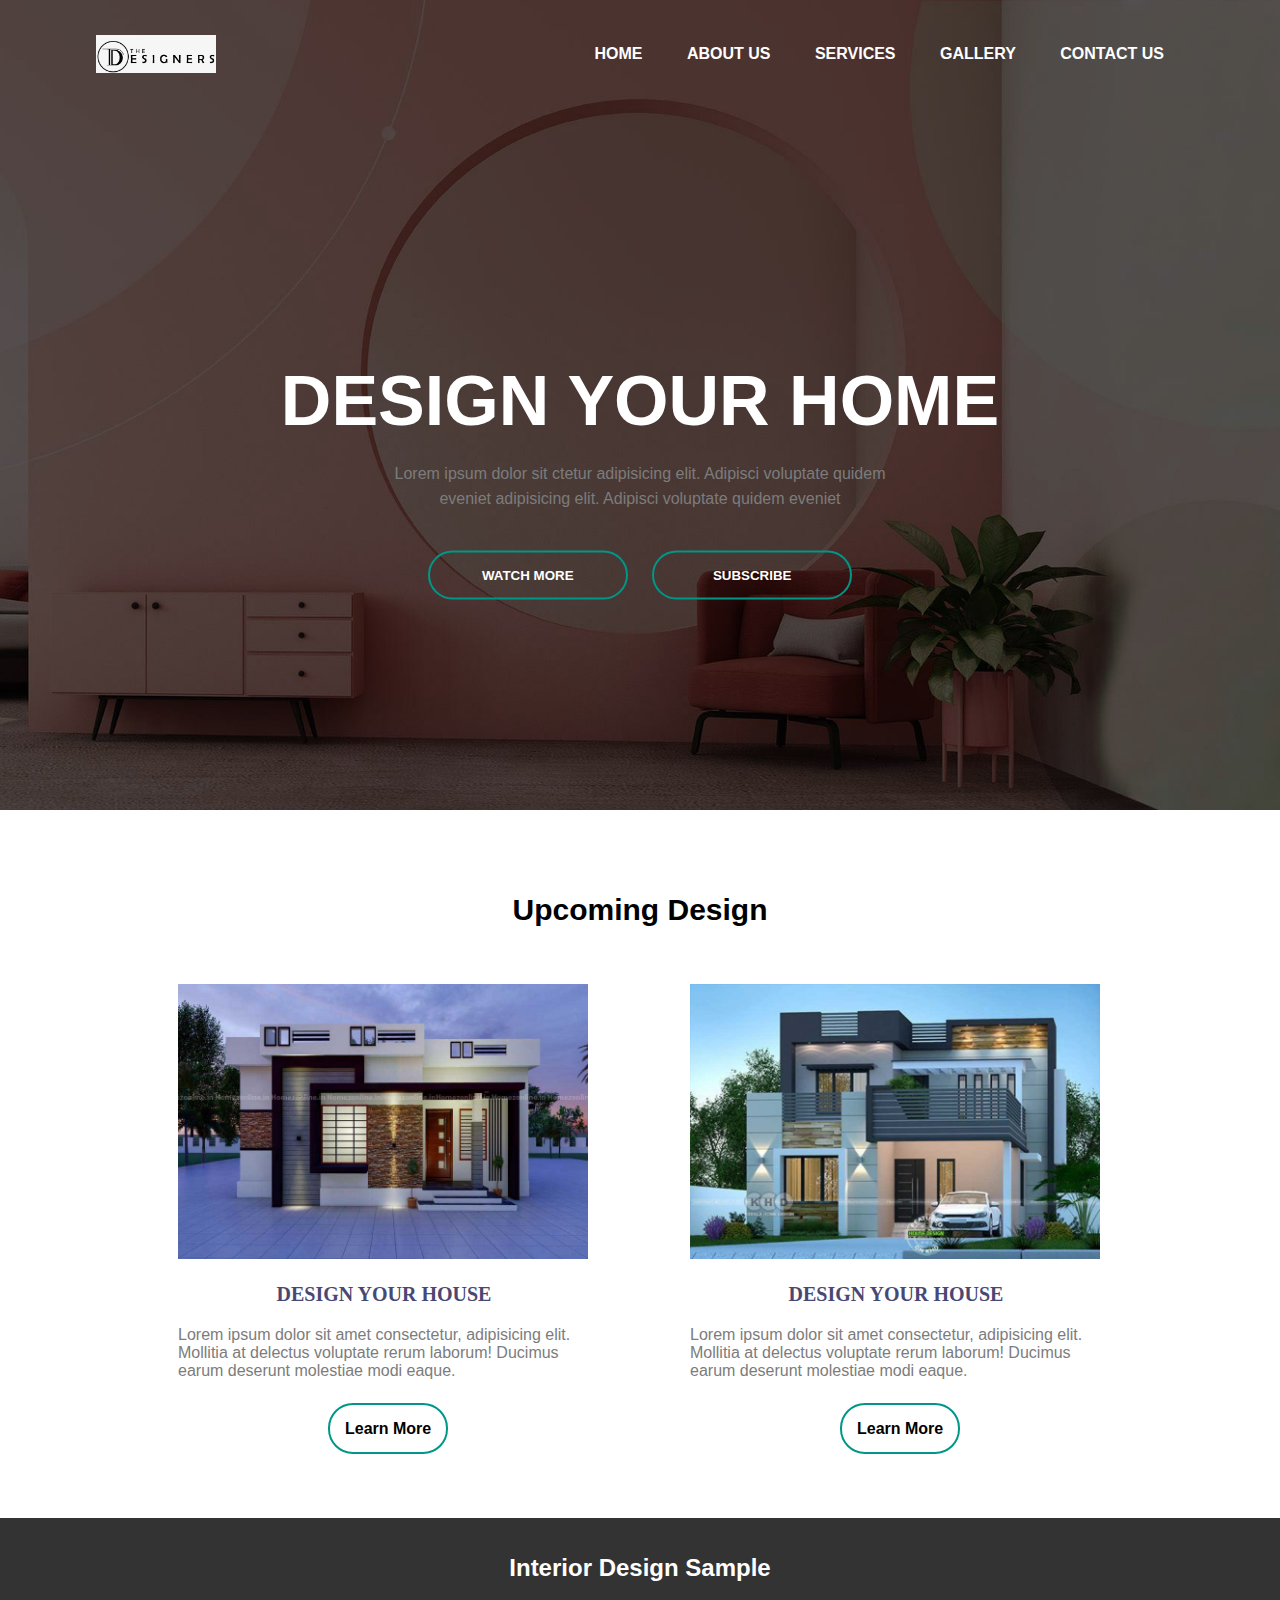
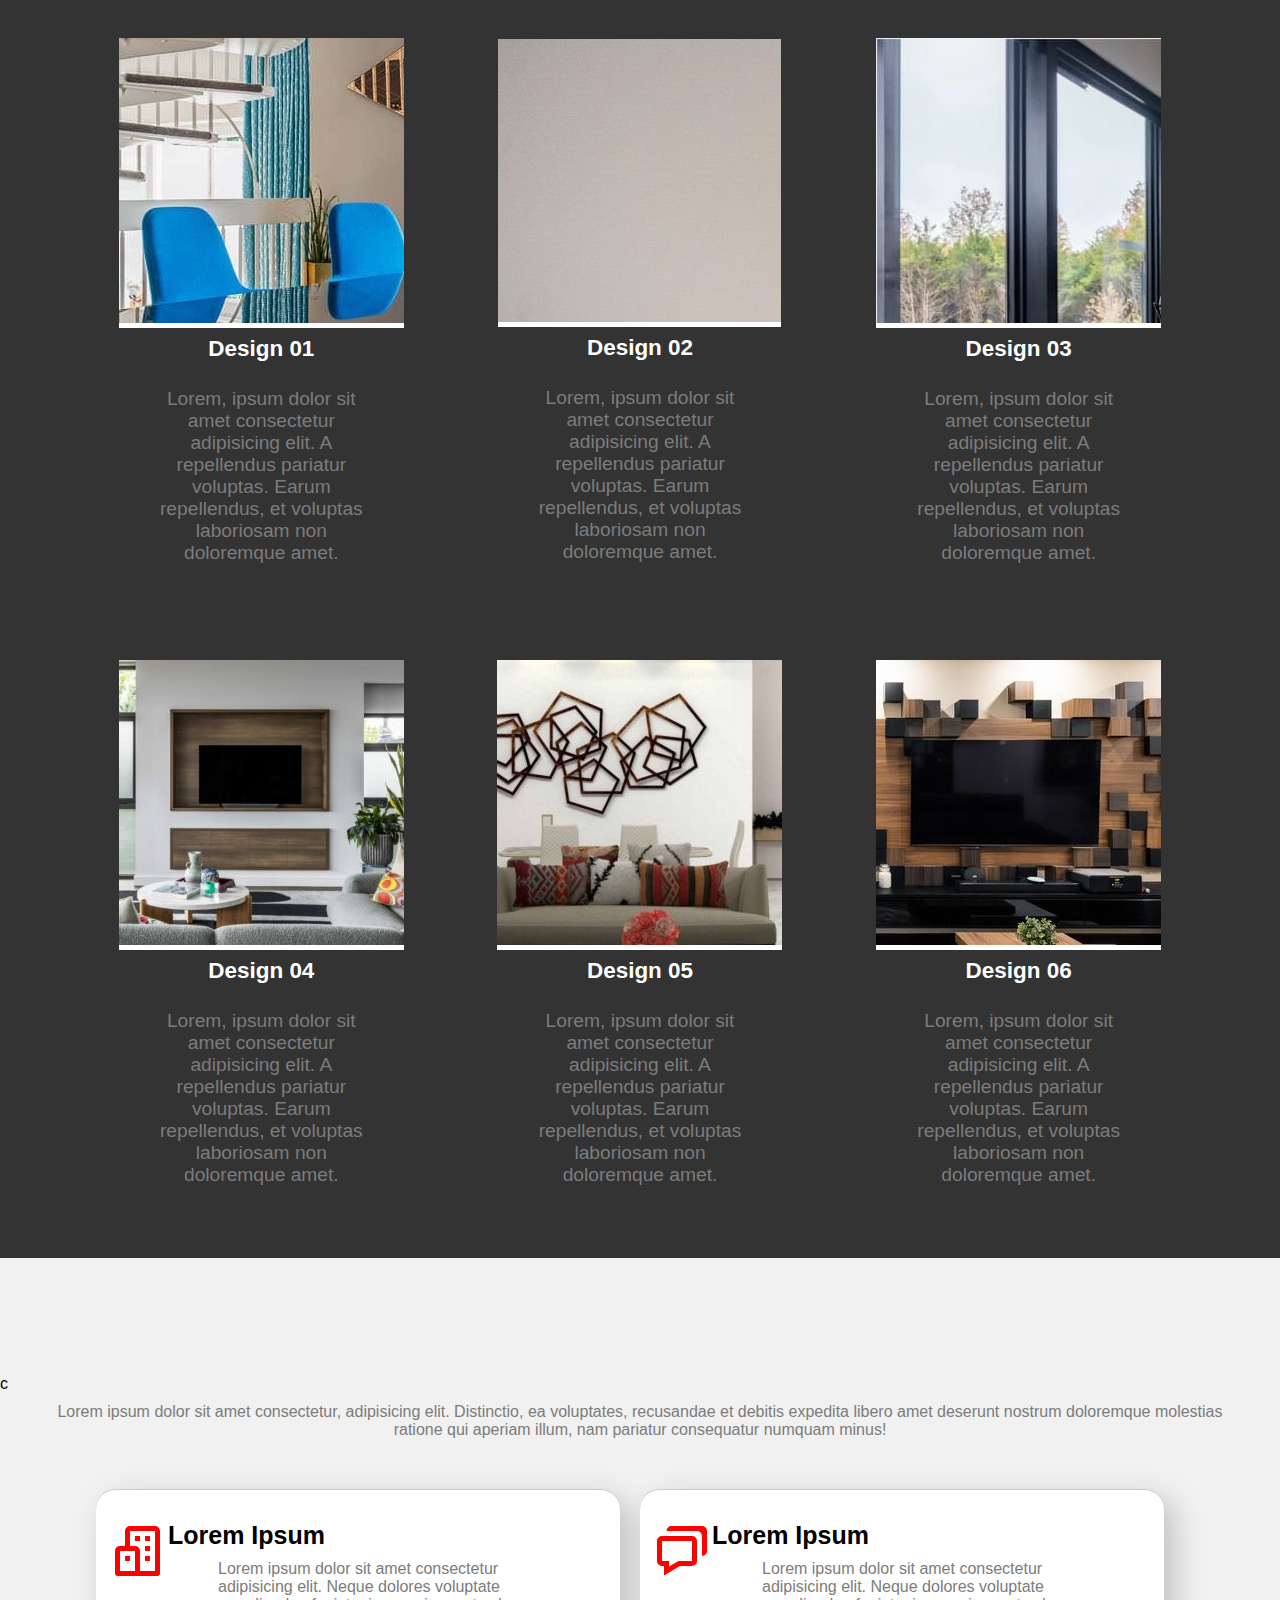
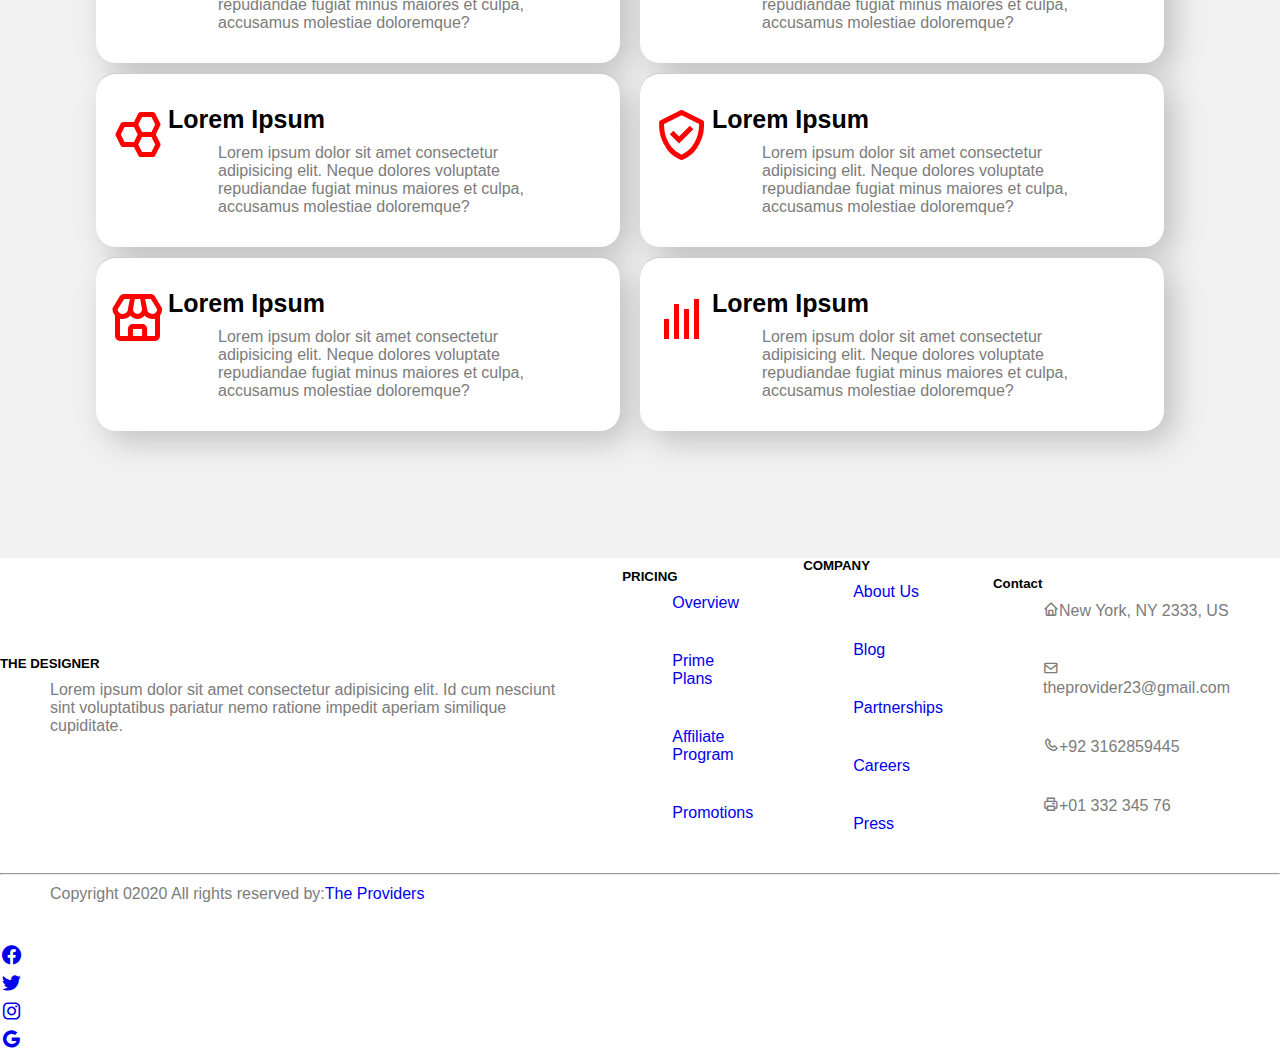
<file: index.html>
<!DOCTYPE html>
<html lang="en">
  <head>
    <meta charset="UTF-8" />
    <meta http-equiv="X-UA-Compatible" content="IE=edge" />
    <meta name="viewport" content="width=device-width, initial-scale=1.0" />
    <link rel="stylesheet" href="./style.css" />
    <title>3rd HTML Template</title>
    <!-- Bootstrap CSS -->
    <link href="https://cdn.jsdelivr.net/npm/bootstrap@5.0.2/dist/css/bootstrap.min.css" rel="stylesheet" integrity="sha384-EVSTQN3/azprG1Anm3QDgpJLIm9Nao0Yz1ztcQTwFspd3yD65VohhpuuCOmLASjC" crossorigin="anonymous">
    <!---------- Boxicons CSS ----------->
    <link
      href="https://unpkg.com/boxicons@2.1.4/css/boxicons.min.css"
      rel="stylesheet"
    />
    <!---------- Google Fonts ----------->
    <link
      href="https://fonts.googleapis.com/css2?family=Roboto:wght@300&display=swap"
      rel="stylesheet"
    />
  </head>
  <body>
    <!---------- Banner Section ----------->
    <div class="banner">
      <div class="navbar">
        <img
          class="logo"
          src="image/406-4061663_logo-interior-design-logo-png.png"
          alt="logo"
        />
        <ul>
          <li><a href="#">Home</a></li>
          <li><a href="about.html">About Us</a></li>
          <li><a href="service.html">Services</a></li>
          <li><a href="#">Gallery</a></li>
          <li><a href="contact.html">Contact Us</a></li>
        </ul>
      </div>

      <div class="content">
        <h1>DESIGN YOUR HOME</h1>
        <p>
          Lorem ipsum dolor sit ctetur adipisicing elit. Adipisci voluptate
          quidem<br />eveniet adipisicing elit. Adipisci voluptate quidem
          eveniet
        </p>
        <button type="button"><span></span>WATCH MORE</button>
        <button type="button"><span></span>SUBSCRIBE</button>
      </div>
    </div>

    <!---------- Design Section ----------->
    <section class="design">
      <div class="title">
        <h1>Upcoming Design</h1>
        <div class="line"></div>
      </div>
      <div class="row">
        <div class="col">
          <img src="./image/img_02.jpg" alt="" />
          <h4>DESIGN YOUR HOUSE</h4>
          <p>
            Lorem ipsum dolor sit amet consectetur, adipisicing elit. Mollitia
            at delectus voluptate rerum laborum! Ducimus earum deserunt
            molestiae modi eaque.
          </p>
          <a href="#" class="ctn"><span></span>Learn More</a>
        </div>
        <div class="col">
          <img src="./image/img_03.jpg" alt="" />
          <h4>DESIGN YOUR HOUSE</h4>
          <p>
            Lorem ipsum dolor sit amet consectetur, adipisicing elit. Mollitia
            at delectus voluptate rerum laborum! Ducimus earum deserunt
            molestiae modi eaque.
          </p>
          <a href="#" class="ctn"><span></span> Learn More</a>
        </div>
      </div>
    </section>

    <!---------- Interior Design Section ----------->
    <div class="inner-design">
      <div class="header">
        <h2>Interior Design Sample</h2>
      </div>
      <div class="container">
        <div class="design-box">
          <div class="design-title">
            <div class="img">
              <img src="./image/img_04.jpg" alt="picture" />
            </div>
            <h3>Design 01</h3>
          </div>
          <p>
            Lorem, ipsum dolor sit amet consectetur adipisicing elit. A
            repellendus pariatur voluptas. Earum repellendus, et voluptas
            laboriosam non doloremque amet.
          </p>
        </div>
        <div class="design-box">
          <div class="design-title">
            <div class="img">
              <img src="./image/img_05.jpg" alt="picture" />
            </div>
            <h3>Design 02</h3>
          </div>
          <p>
            Lorem, ipsum dolor sit amet consectetur adipisicing elit. A
            repellendus pariatur voluptas. Earum repellendus, et voluptas
            laboriosam non doloremque amet.
          </p>
        </div>
        <div class="design-box">
          <div class="design-title">
            <div class="img">
              <img src="./image/img_06.jpg" alt="picture" />
            </div>
            <h3>Design 03</h3>
          </div>
          <p>
            Lorem, ipsum dolor sit amet consectetur adipisicing elit. A
            repellendus pariatur voluptas. Earum repellendus, et voluptas
            laboriosam non doloremque amet.
          </p>
        </div>
        <div class="design-box">
          <div class="design-title">
            <div class="img">
              <img src="./image/img_07.jpg" alt="picture" />
            </div>
            <h3>Design 04</h3>
          </div>
          <p>
            Lorem, ipsum dolor sit amet consectetur adipisicing elit. A
            repellendus pariatur voluptas. Earum repellendus, et voluptas
            laboriosam non doloremque amet.
          </p>
        </div>
        <div class="design-box">
          <div class="design-title">
            <div class="img">
              <img src="./image/img_08.jpg" alt="picture" />
            </div>
            <h3>Design 05</h3>
          </div>
          <p>
            Lorem, ipsum dolor sit amet consectetur adipisicing elit. A
            repellendus pariatur voluptas. Earum repellendus, et voluptas
            laboriosam non doloremque amet.
          </p>
        </div>
        <div class="design-box">
          <div class="design-title">
            <div class="img">
              <img src="./image/img_09.jpg" alt="picture" />
            </div>
            <h3>Design 06</h3>
          </div>
          <p>
            Lorem, ipsum dolor sit amet consectetur adipisicing elit. A
            repellendus pariatur voluptas. Earum repellendus, et voluptas
            laboriosam non doloremque amet.
          </p>
        </div>
      </div>
    </div>

    <!---------- Our Services Section ----------->

    <div class="services">
      c
      <p>
        Lorem ipsum dolor sit amet consectetur, adipisicing elit. Distinctio, ea
        voluptates, recusandae et debitis expedita libero amet deserunt nostrum
        doloremque molestias ratione qui aperiam illum, nam pariatur consequatur
        numquam minus!
      </p>

      <div class="container">
        <div class="box">
          <div class="icon">
            <i class="bx bx-buildings"></i>
          </div>
          <div class="details">
            <h3>Lorem Ipsum</h3>
            <p>
              Lorem ipsum dolor sit amet consectetur adipisicing elit. Neque
              dolores voluptate repudiandae fugiat minus maiores et culpa,
              accusamus molestiae doloremque?
            </p>
          </div>
        </div>

        <div class="box">
          <div class="icon">
            <i class="bx bx-chat"></i>
          </div>
          <div class="details">
            <h3>Lorem Ipsum</h3>
            <p>
              Lorem ipsum dolor sit amet consectetur adipisicing elit. Neque
              dolores voluptate repudiandae fugiat minus maiores et culpa,
              accusamus molestiae doloremque?
            </p>
          </div>
        </div>

        <div class="box">
          <div class="icon">
            <i class="bx bx-hive"></i>
          </div>
          <div class="details">
            <h3>Lorem Ipsum</h3>
            <p>
              Lorem ipsum dolor sit amet consectetur adipisicing elit. Neque
              dolores voluptate repudiandae fugiat minus maiores et culpa,
              accusamus molestiae doloremque?
            </p>
          </div>
        </div>

        <div class="box">
          <div class="icon">
            <i class="bx bx-check-shield"></i>
          </div>
          <div class="details">
            <h3>Lorem Ipsum</h3>
            <p>
              Lorem ipsum dolor sit amet consectetur adipisicing elit. Neque
              dolores voluptate repudiandae fugiat minus maiores et culpa,
              accusamus molestiae doloremque?
            </p>
          </div>
        </div>

        <div class="box">
          <div class="icon">
            <i class="bx bx-store"></i>
          </div>
          <div class="details">
            <h3>Lorem Ipsum</h3>
            <p>
              Lorem ipsum dolor sit amet consectetur adipisicing elit. Neque
              dolores voluptate repudiandae fugiat minus maiores et culpa,
              accusamus molestiae doloremque?
            </p>
          </div>
        </div>

        <div class="box">
          <div class="icon">
            <i class="bx bx-bar-chart"></i>
          </div>
          <div class="details">
            <h3>Lorem Ipsum</h3>
            <p>
              Lorem ipsum dolor sit amet consectetur adipisicing elit. Neque
              dolores voluptate repudiandae fugiat minus maiores et culpa,
              accusamus molestiae doloremque?
            </p>
          </div>
        </div>
      </div>
    </div>
      <!---------- Footer Section ----------->
      <footer class="bg-dark text-white pt-3 pb-3">
        <div class="container text-center text-md-left">
          <div class="row text-center text-md-left">

            <div class="col-md-3 col-lg-3 col-xl-3 mx-auto mt-3">
              <h5 class="text-uppercase mb-4 font-weight-bold text-warning">THE DESIGNER</h5>
              <p>Lorem ipsum dolor sit amet consectetur adipisicing elit. Id cum nesciunt sint voluptatibus pariatur nemo ratione impedit aperiam similique cupiditate.</p>
            </div>

            <div class="col-md-2 col-lg-2 col-xl-2 mx-auto mt-3 ">
              <h5 class="text-uppercase mb-4 font-weight-bold  text-warning">PRICING</h5>
              <p>
                <a href="#" class="text-white" style="text-decoration: none;">Overview</a>
              </p>
              <p>
                <a href="#" class="text-white" style="text-decoration: none;">Prime Plans</a>
              </p>
              <p>
                <a href="#" class="text-white" style="text-decoration: none;">Affiliate Program</a>
              </p>
              <p>
                <a href="#" class="text-white" style="text-decoration: none;">Promotions</a>
              </p>
            </div>

            <div class="col-md-3 col-lg-2 col-xl-2 mx-auto mt-3">
              <h5 class="text-uppercase mb-4 font-weight-bold text-warning">COMPANY</h5>
              <p>
                <a href="about.html" class="text-white" style="text-decoration: none;">About Us</a>
              </p>
              <p>
                <a href="#" class="text-white" style="text-decoration: none;">Blog</a>
              </p>
              <p>
                <a href="#" class="text-white" style="text-decoration: none;">Partnerships</a>
              </p>
              <p>
                <a href="#" class="text-white" style="text-decoration: none;">Careers</a>
              </p>
              <p>
                <a href="#" class="text-white" style="text-decoration: none;">Press</a>
              </p>
            </div>

            <div class="col-md-4 col-lg-3 col-xl-3 mx-auto mt-3">
              <h5 class="text-uppercase mb-4 font-weight-bold text-warning">Contact</h5>
              <p>
                <i class="bx bx-home mr-3"></i>New York, NY 2333, US
              </p>
              <p>
                <i class="bx bx-envelope mr-3"></i>theprovider23@gmail.com
              </p>
              <p>
                <i class="bx bx-phone mr-3"></i>+92 3162859445
              </p>
              <p>
                <i class="bx bx-printer mr-3"></i>+01 332 345 76
              </p>
            </div>

          </div>

          <hr class="mb-4">
          <div class="row align-items-center">
            <div class="col-md-7 col-lg-8">
              <p>Copyright 02020 All rights reserved by:<a href="#" style="text-decoration: none;"><strong class="text-warning"></strong>The Providers</a></p>
            </div>
          </div>

          <div class="col-md-5 col-lg-4">
            <div class="text-center text-md-right">
              <ul class="list-unstyled list-inline">

                <li class="list-inline-item">
                  <a href="#" class="btn-floating btn-sm text-white" style="font-size: 23px;"><i class="bx bxl-facebook-circle"></i></a>
                </li>
                <li class="list-inline-item">
                  <a href="#" class="btn-floating btn-sm text-white" style="font-size: 23px;"><i class="bx bxl-twitter"></i></a>
                </li>
                <li class="list-inline-item">
                  <a href="#" class="btn-floating btn-sm text-white" style="font-size: 23px;"><i class="bx bxl-instagram"></i></a>
                </li>
                <li class="list-inline-item">
                  <a href="#" class="btn-floating btn-sm text-white" style="font-size: 23px;"><i class="bx bxl-google"></i></a>
                </li>

              </ul>
            </div>
          </div>

       </div>
      </footer>
  </body>
</html>
</file>
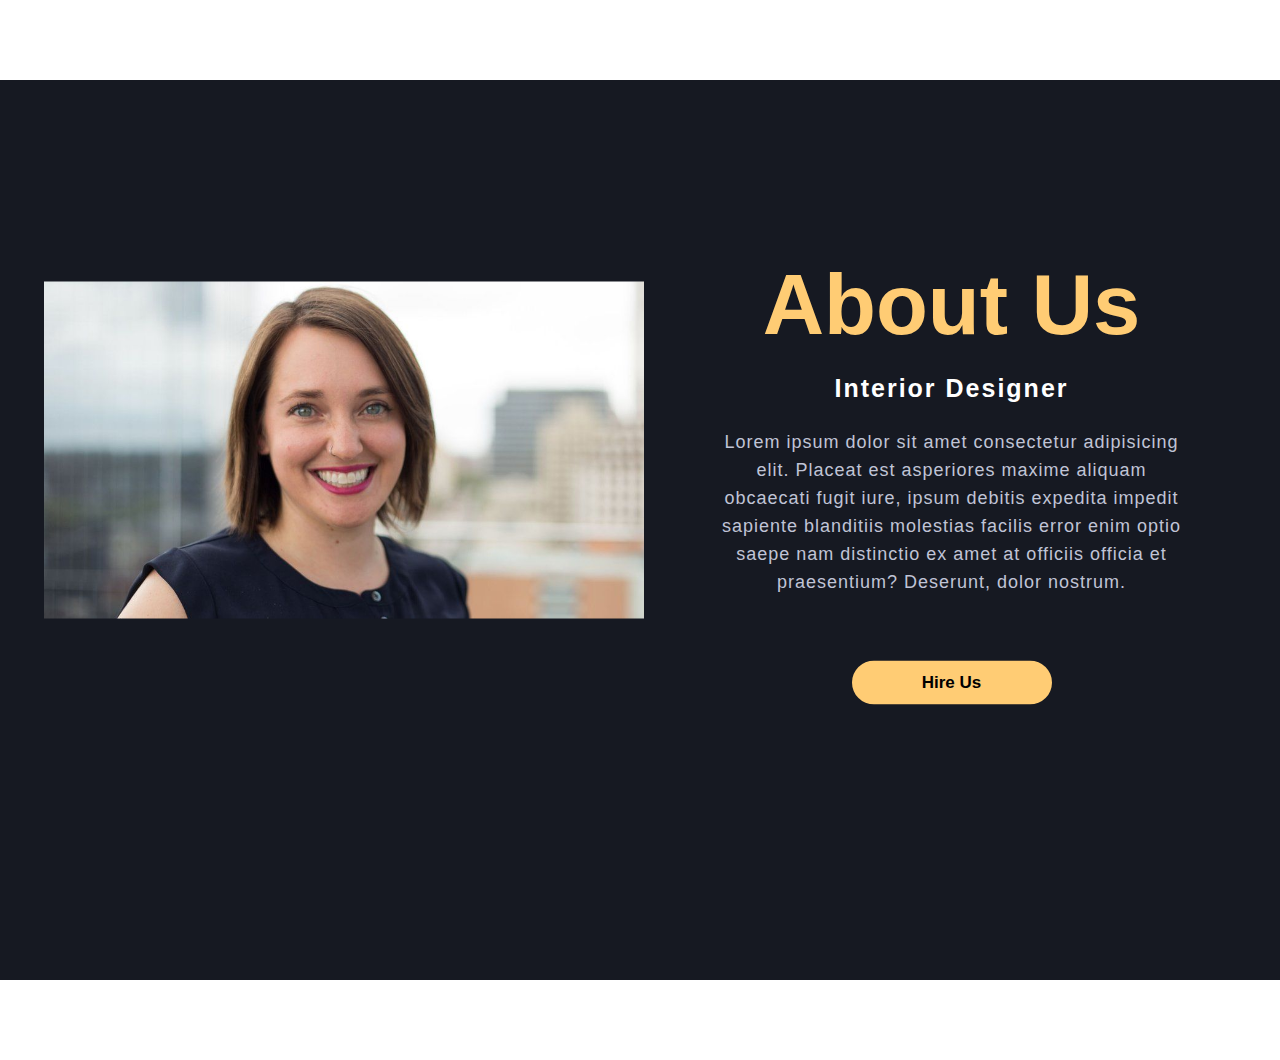
<file: about.html>
<!DOCTYPE html>
<html lang="en">
  <head>
    <meta charset="UTF-8" />
    <meta http-equiv="X-UA-Compatible" content="IE=edge" />
    <meta name="viewport" content="width=device-width, initial-scale=1.0" />
    <link rel="stylesheet" href="./style.css" />
    <title>About Us</title>
    <!---------- Boxicons CSS ----------->
    <link
      href="https://unpkg.com/boxicons@2.1.4/css/boxicons.min.css"
      rel="stylesheet"
    />
    <!---------- Google Fonts ----------->
    <link
      href="https://fonts.googleapis.com/css2?family=Roboto:wght@300&display=swap"
      rel="stylesheet"
    />
  </head>
  <body>
    <!---------- About Us Section ----------->
    <section class="about">
      <div class="content">
        <img src="image/img_10.jpg" alt="picture" />
        <div class="text">
          <h1>About Us</h1>
          <h5>Interior Designer</h5>
          <p>
            Lorem ipsum dolor sit amet consectetur adipisicing elit. Placeat est
            asperiores maxime aliquam obcaecati fugit iure, ipsum debitis
            expedita impedit sapiente blanditiis molestias facilis error enim
            optio saepe nam distinctio ex amet at officiis officia et
            praesentium? Deserunt, dolor nostrum.
          </p>
          <button type="button">Hire Us</button>
        </div>
      </div>
    </section>

  
  </body>
</html>
</file>
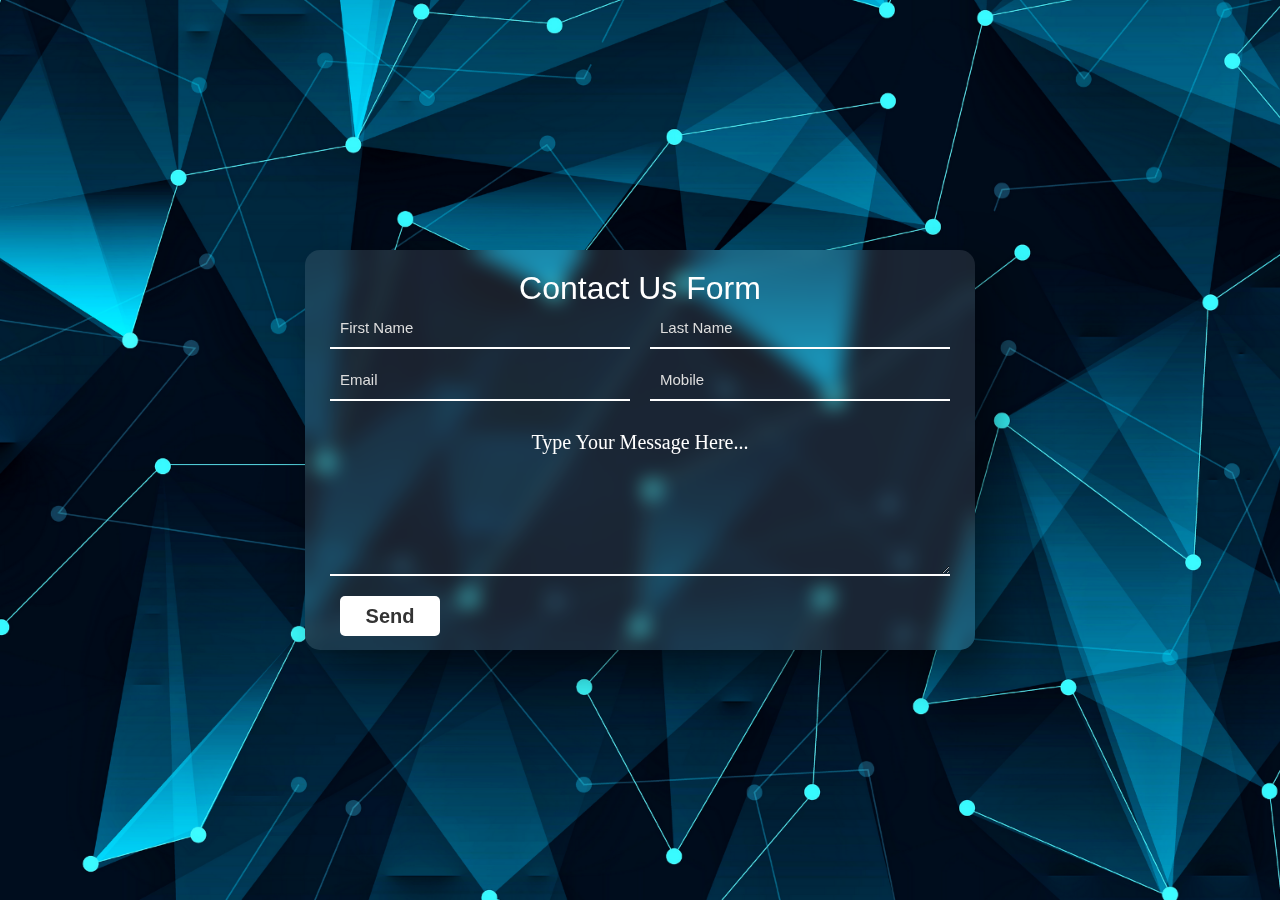
<file: contact.html>
<!DOCTYPE html>
<html lang="en">
<head>
    <meta charset="UTF-8" />
    <meta http-equiv="X-UA-Compatible" content="IE=edge" />
    <meta name="viewport" content="width=device-width, initial-scale=1.0" />
    <title>Form Contact Us</title>
    <link rel="stylesheet" href="./style.css" />
</head>
<body>
    <div class="container1">
        <form>
            <h1>Contact Us Form</h1>
            <input type="text" id="firstName" placeholder="First Name" required />
            <input type="text" id="lastName" placeholder="Last Name" required />
            <input type="email" id="email" placeholder="Email" required />
            <input type="text" id="mobile" placeholder="Mobile" required />
            <h4>Type Your Message Here...</h4>
            <textarea required></textarea>
            <input type="submit" value="Send" id="button" />
        </form>
    </div>
</div>
</body>
</html>
</file>
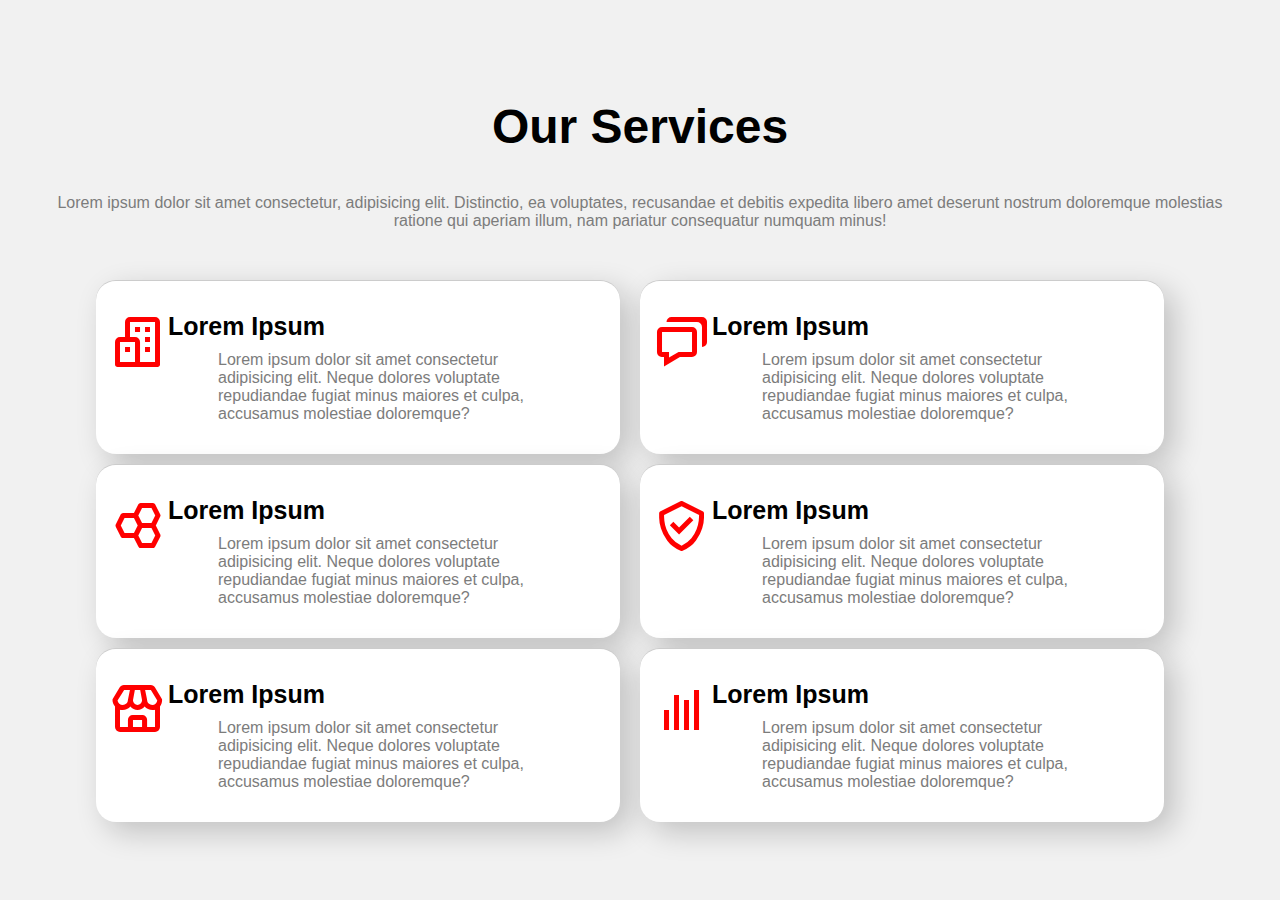
<file: service.html>
<!DOCTYPE html>
<html lang="en">
  <head>
    <meta charset="UTF-8" />
    <meta http-equiv="X-UA-Compatible" content="IE=edge" />
    <meta name="viewport" content="width=device-width, initial-scale=1.0" />
    <link rel="stylesheet" href="./style.css" />
    <title>Our Services</title>
    <!---------- Boxicons CSS ----------->
    <link
      href="https://unpkg.com/boxicons@2.1.4/css/boxicons.min.css"
      rel="stylesheet"
    />
    <!---------- Google Fonts ----------->
    <link
      href="https://fonts.googleapis.com/css2?family=Roboto:wght@300&display=swap"
      rel="stylesheet"
    />
  </head>
  <body>
    <!---------- Our Services Section ----------->

    <div class="services">
      <h1>Our Services</h1>
      <p>
        Lorem ipsum dolor sit amet consectetur, adipisicing elit. Distinctio, ea
        voluptates, recusandae et debitis expedita libero amet deserunt nostrum
        doloremque molestias ratione qui aperiam illum, nam pariatur consequatur
        numquam minus!
      </p>

      <div class="container">
        <div class="box">
          <div class="icon">
            <i class="bx bx-buildings"></i>
          </div>
          <div class="details">
            <h3>Lorem Ipsum</h3>
            <p>
              Lorem ipsum dolor sit amet consectetur adipisicing elit. Neque
              dolores voluptate repudiandae fugiat minus maiores et culpa,
              accusamus molestiae doloremque?
            </p>
          </div>
        </div>

        <div class="box">
          <div class="icon">
            <i class="bx bx-chat"></i>
          </div>
          <div class="details">
            <h3>Lorem Ipsum</h3>
            <p>
              Lorem ipsum dolor sit amet consectetur adipisicing elit. Neque
              dolores voluptate repudiandae fugiat minus maiores et culpa,
              accusamus molestiae doloremque?
            </p>
          </div>
        </div>

        <div class="box">
          <div class="icon">
            <i class="bx bx-hive"></i>
          </div>
          <div class="details">
            <h3>Lorem Ipsum</h3>
            <p>
              Lorem ipsum dolor sit amet consectetur adipisicing elit. Neque
              dolores voluptate repudiandae fugiat minus maiores et culpa,
              accusamus molestiae doloremque?
            </p>
          </div>
        </div>

        <div class="box">
          <div class="icon">
            <i class="bx bx-check-shield"></i>
          </div>
          <div class="details">
            <h3>Lorem Ipsum</h3>
            <p>
              Lorem ipsum dolor sit amet consectetur adipisicing elit. Neque
              dolores voluptate repudiandae fugiat minus maiores et culpa,
              accusamus molestiae doloremque?
            </p>
          </div>
        </div>

        <div class="box">
          <div class="icon">
            <i class="bx bx-store"></i>
          </div>
          <div class="details">
            <h3>Lorem Ipsum</h3>
            <p>
              Lorem ipsum dolor sit amet consectetur adipisicing elit. Neque
              dolores voluptate repudiandae fugiat minus maiores et culpa,
              accusamus molestiae doloremque?
            </p>
          </div>
        </div>

        <div class="box">
          <div class="icon">
            <i class="bx bx-bar-chart"></i>
          </div>
          <div class="details">
            <h3>Lorem Ipsum</h3>
            <p>
              Lorem ipsum dolor sit amet consectetur adipisicing elit. Neque
              dolores voluptate repudiandae fugiat minus maiores et culpa,
              accusamus molestiae doloremque?
            </p>
          </div>
        </div>
      </div>
    </div>
  </body>
</html>
</file>
<file: style.css>
/*=================
Common CSS ==========*/

* {
  margin: 0;
  padding: 0;
  font-family: sans-serif;
}

body,
html {
  overflow-x: hidden;
}

/*=================
Banner CSS ==========*/

.banner {
  width: 100%;
  height: 90vh;
  background-image: url("./image/img_01.jpg");
  background-repeat: no-repeat;
  background-size: cover;
  background-position: center;
}

.navbar {
  width: 85%;
  margin: auto;
  padding: 35px 0;
  display: flex;
  align-items: center;
  justify-content: space-between;
}

.logo {
  width: 120px;
  cursor: pointer;
}

.navbar ul li {
  list-style: none;
  display: inline-block;
  margin: 0 20px;
  position: relative;
}

.navbar ul li a {
  text-decoration: none;
  color: #ffffff;
  font-weight: bold;
  text-transform: uppercase;
}

.navbar ul li::after {
  content: "";
  height: 3px;
  width: 0;
  background: #009688;
  position: absolute;
  left: 0;
  bottom: -10px;
  transition: 0.4s;
}

.navbar ul li:hover::after {
  width: 100%;
}

.content {
  width: 100%;
  position: absolute;
  top: 50%;
  transform: translateY(-50%);
  text-align: center;
  color: #fff;
}

.content h1 {
  font-size: 70px;
  margin-top: 80px;
}

.content p {
  margin: 20px auto;
  font-weight: 200;
  line-height: 25px;
}

button {
  width: 200px;
  padding: 15px 0;
  text-align: center;
  margin: 20px 10px;
  border-radius: 25px;
  font-weight: bold;
  border: 2px solid #009688;
  background: transparent;
  color: #fff;
  cursor: pointer;
  position: relative;
  overflow: hidden;
}

span {
  background: #009688;
  height: 100%;
  width: 0;
  border-radius: 25px;
  position: absolute;
  left: 0;
  bottom: 0;
  z-index: -1;
  transition: 0.6s;
}

button:hover span {
  width: 100%;
}

button:hover {
  border: none;
}

/*=================
Upcming Design CSS ==========*/

section {
  width: 80%;
  margin: 80px auto;
}

.title h1 {
  width: 100%;
  position: relative;
  top: 50%;
  transform: translateY(-50%);
  text-align: center;
  color: #000000;
  font-size: 30px;
  margin-top: 100px;
}

.title h1::after {
  content: "";
  height: 4px;
  width: 0;
  background: #009688;
  position: absolute;
  left: 428px;
  bottom: -30px;
  transition: 0.4s;
}

.title h1:hover::after {
  width: 20%;
}

.row {
  display: flex;
  align-items: center;
  width: 100%;
  justify-content: space-between;
}

.row .col {
  width: 100%;
}

.row .col img {
  width: 80%;
  margin-left: 50px;
}

.design .row {
  margin-top: 40px;
}

h4 {
  font-size: 20px;
  font-family: "Times New Roman";
  color: #484872;
  margin: 20px auto;
  text-align: center;
}

p {
  color: #7c7c7c;
  padding: 0px 40px;
  margin: 10px;
  margin-bottom: 40px;
}

.design .ctn {
  width: 200px;
  padding: 15px;
  text-align: center;
  margin-left: 200px;
  border-radius: 25px;
  text-decoration: none;
  font-weight: bold;
  border: 2px solid #009688;
  background: transparent;
  color: #000000;
  cursor: pointer;
  position: relative;
  overflow: hidden;
}

.design .ctn span {
  background: #009688;
  height: 100%;
  width: 0;
  border-radius: 25px;
  position: absolute;
  left: 0;
  bottom: 0;
  z-index: -1;
  transition: 0.6s;
}

.design .ctn:hover span {
  width: 100%;
}

.design .ctn:hover {
  border: none;
}

/*====================
Interior Design CSS ============*/

.inner-design {
  font-family: "Roboto", sans-serif;
  background: #333;
  padding-top: 20px;
}

.header {
  text-align: center;
  color: #fff;
  padding: 1rem;
  position: relative;
}

.inner-design .header::after {
  content: "";
  height: 4px;
  width: 0;
  background: #009688;
  position: absolute;
  left: 539px;
  bottom: -20px;
  transition: 0.4s;
}

.inner-design .header:hover::after {
  width: 20%;
}

.inner-design .container {
  display: grid;
  grid-template-columns: repeat(3, 1fr);
  justify-content: center;
  align-items: center;
  text-align: center;
  grid-gap: 1rem;
  padding: 1rem 80px;
  font-size: 1.2rem;
}

.inner-design .design-box {
  padding: 1rem;
  color: #ddd;
  cursor: pointer;
}

.inner-design .design-title {
  display: flex;
  flex-direction: column;
  align-items: center;
  padding: 0.5rem;
  margin-bottom: 0.5rem;
}

.inner-design .img {
  position: relative;
  background-color: #fff;
  display: block;
  justify-content: center;
  align-items: center;
}

.inner-design .img::after {
  content: "";
  position: absolute;
  top: 0;
  left: 0;
  background: rgba(100, 100, 100, 0.5);
  border-radius: 45px;
}

.inner-design .design-title h3 {
  color: #fff;
  margin: 0.5rem;
  transition: 0.3s;
}

.inner-design .design-title h3:hover {
  color: #009688;
}

/*====================
Our Services CSS ============*/

.services {
  min-height: 100vh;
  width: 100%;
  background-color: #f1f1f1;
  margin: 0 auto;
  display: flex;
  justify-content: center;
  align-content: center;
  flex-direction: column;
}

.services h1 {
  font-size: 48px;
  margin: 30px;
  text-align: center;
}

.services p {
  text-align: center;
  font-size: 16px;
  margin-bottom: 50px;
}

.services .container {
  display: flex;
  justify-content: center;
  text-align: center;
  margin: 0 auto;
  flex-wrap: wrap;
}

.services .box {
  height: 167px;
  width: 500px;
  border-radius: 20px;
  background: #fff;
  border-top: 1px solid rgba(0, 0, 0, 0.2);
  display: flex;
  justify-content: center;
  align-items: center;
  margin-bottom: 10px;
  margin-right: 20px;
  padding: 3px 12px;
  box-shadow: 10px 10px 30px rgba(0, 0, 0, 0.2);
}

.services .icon {
  height: 110px;
  width: 150px;
}

.services .icon i {
  font-size: 60px;
  color: red;
}

.services .details {
  height: 110px;
}

.services .details h3 {
  font-size: 25px;
  margin-bottom: 10px;
  text-align: left;
}

.services .details p {
  text-align: left;
}

/*====================
About Us CSS ============*/

.about {
  width: 100%;
  height: 100vh;
  background-color: #161922;
  display: flex;
  justify-content: center;
  align-items: center;
}

.about .content img {
  height: auto;
  width: 600px;
  max-width: 100%;
}

.about .text {
  width: 550px;
  max-width: 100%;
  padding: 0 10px;
}

.about .content {
  width:  1280px;
  max-width: 95%;
  margin: 0 auto;
  display: flex;
  flex-wrap: wrap;
  align-items: center;
  justify-content: space-around;
}

.about .text h1 {
  color: #ffcc74;
  font-size: 85px;
  margin-bottom: 20px;
  text-transform: capitalize;
}

.about .text h5 {
  color: white;
  font-size: 25px;
  margin-bottom: 25px;
  text-transform: capitalize;
  letter-spacing: 2px;
}

.about .text p {
  color: #c0c4d6;
  font-size: 18px;
  line-height: 28px;
  letter-spacing: 1px;
  margin-bottom: 45px;
}

.about button {
  background-color: #ffcc74;
  color: black;
  border: 2px solid transparent;
  text-decoration: none;
  padding: 10px 30px;
  border-radius: 30px;
  font-size: 17px;
  font-weight: bold;
}

.about button:hover {
  transform: scale(1.2);
  background-color: transparent;
  border: 2px solid #ffcc74;
  color: #ffcc74;
  transition: .4s;
  cursor: pointer;
}

/*====================
Contact Us CSS ============*/
/**{
  margin: 0;
  padding: 0;
  box-sizing: border-box;
  font-family: 'Poppins', sans-serif;
}*/

.container1{
  min-height: 100vh;
  background: #08071d;
  display: flex;
  justify-content: center;
  align-items: center;
  background: url("./image/bg.png") no-repeat center center/cover;
}

.container1 form{
  width: 670px;
  height: 400px;
  display: flex;
  justify-content: center;
  box-shadow: 20px 20px 50px rgba(0,0,0,0.5);
  border-radius: 15px;
  background: rgba(255,255,255,0.1);
  backdrop-filter: blur(10px);
  flex-wrap: wrap;
}

.container1 form h1{
  color: #fff;
  font-weight: 500;
  margin-top: 20px;
  width: 500px;
  text-align: center;
}

.container1 form input{
  width: 290px;
  height: 40px;
  padding-left: 10px;
  outline: none;
  border: none;
  color: #fff;
  font-size: 15px;
  margin-bottom: 10px;
  background: none;
  border-bottom: 2px solid #fff;
}

.container1 form input::placeholder{
  color: #ddd;
}

.container1 form #lastName,
.container1 form #mobile{
  margin-left: 20px;
}

.container1 form h4{
  color: #fff;
  font-weight: 300;
  width: 600px;
  margin-top: 20px;
}

.container1 form textarea{
  background: none;
  border: none;
  border-bottom: 2px solid #fff;
  color: #fff;
  font-weight: 200;
  font-size: 15px;
  padding: 10px;
  outline: none;
  min-width: 600px;
  max-width: 600px;
  min-height: 80px;
  max-height: 80px;
}

textarea::-webkit-scrollbar{
  width: 1em;
}

textarea::-webkit-scrollbar-thumb{
  background-color: rgba(194,194,194,0.713);
}

.container1 form #button{
  border: none;
  background: #fff;
  border-radius: 5px;
  margin-top: 20px;
  font-weight: 600;
  font-size: 20px;
  color: #333;
  width: 100px;
  padding: 0;
  margin-right: 500px;
  margin-bottom: 30px;
  transition: 0.3s;
}

.container1 form #button:hover{
  opacity: 0.7;
}
</file>
